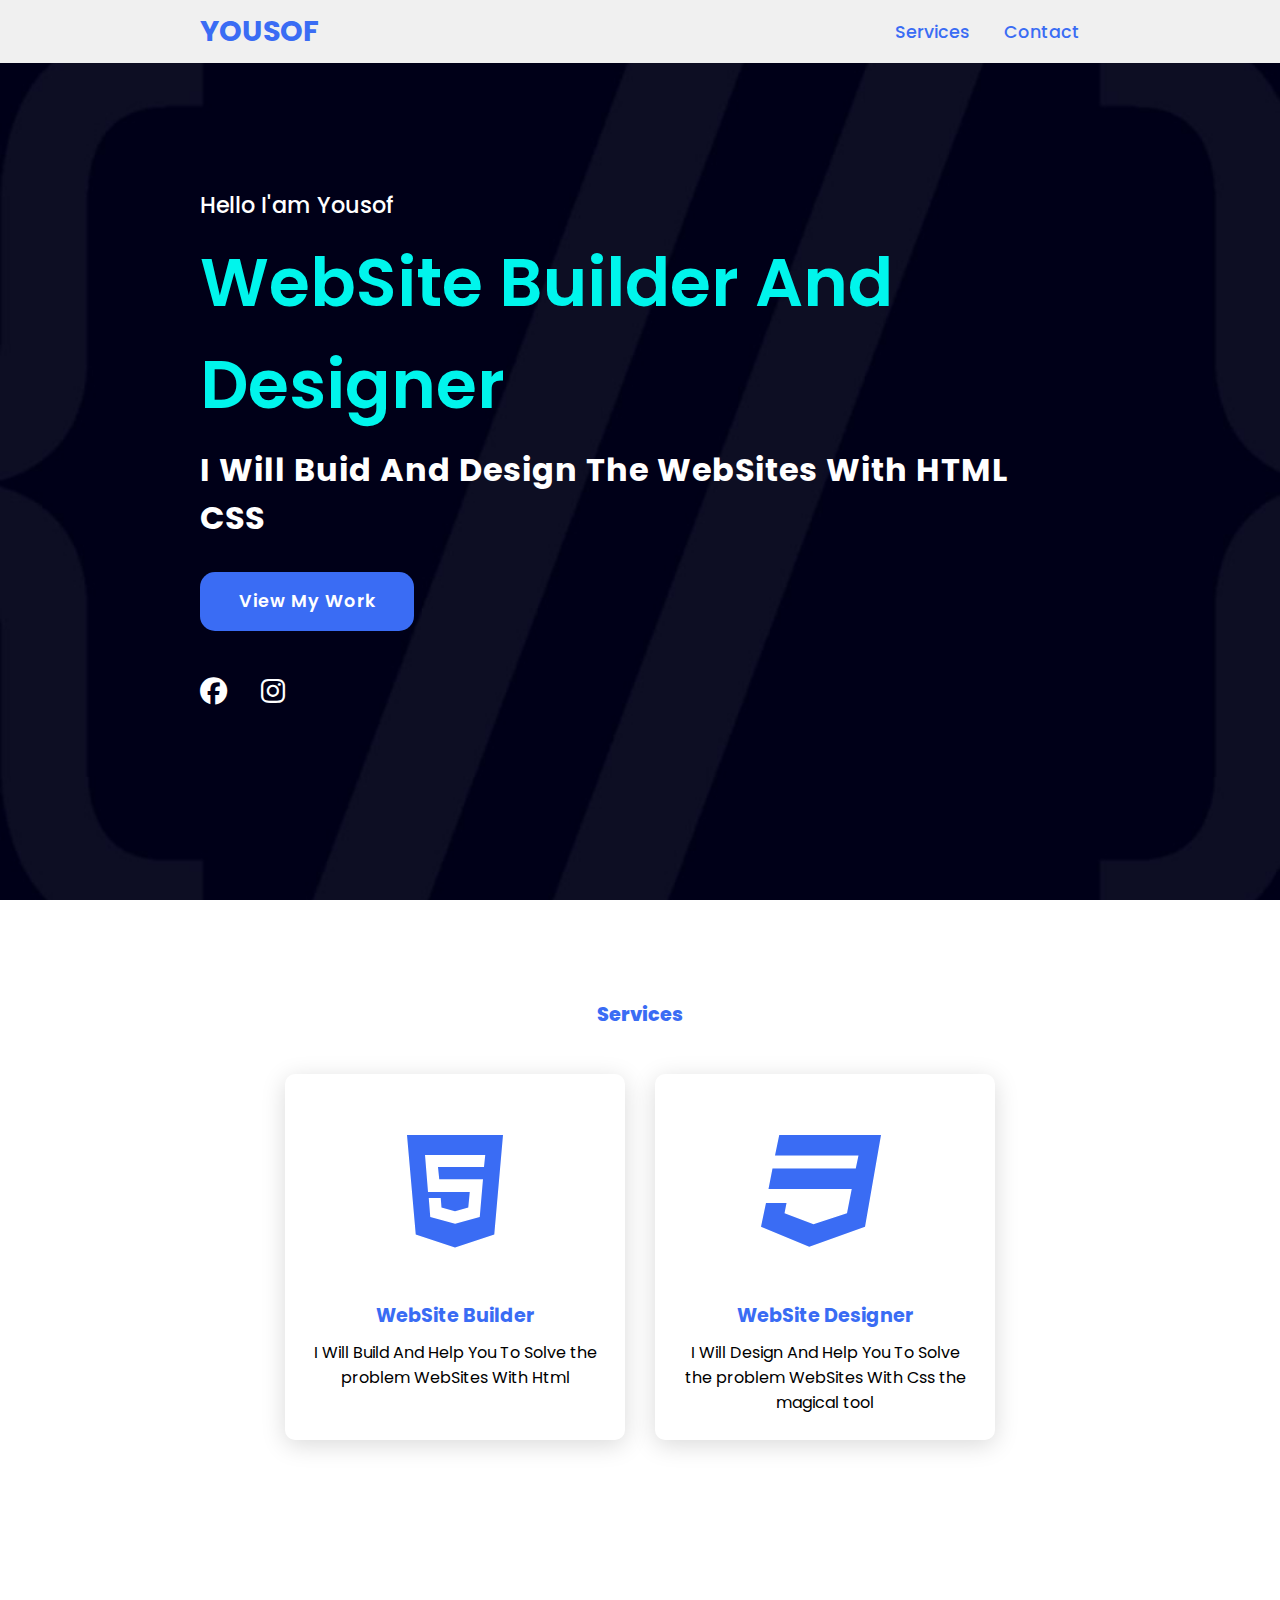
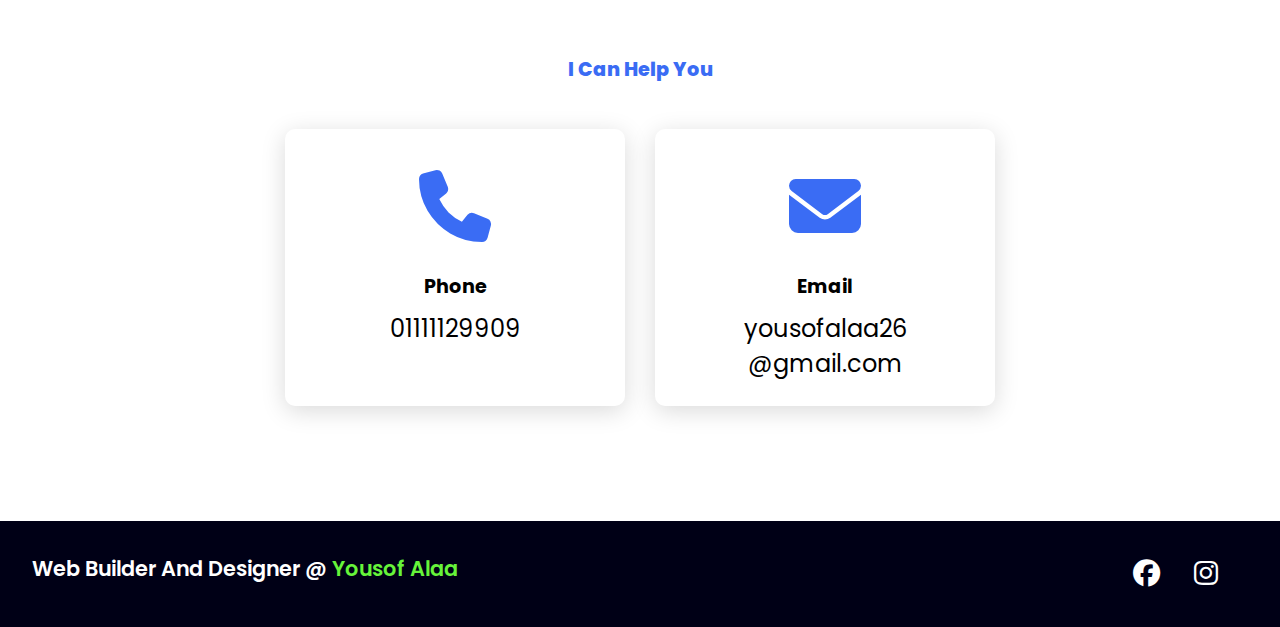
<file: Index.html>
<!DOCTYPE html>
<html lang="en">
    <head>
        <meta charset="UTF-8">
        <meta name="viewport" content="width=device-width, initial-scale=1.0">
        <link rel="stylesheet" href="https://cdnjs.cloudflare.com/ajax/libs/font-awesome/6.4.2/css/all.min.css">
        <link rel="stylesheet" href="Style.css">
        <link rel="icon" href="Images\Logo.jpg">
        <title>Yousof Alaa</title>
    </head>
    <body>

        <header>
            <a href="#" class="Logo">Yousof</a>
            <nav class="navigation">
                <a href="#services">Services</a>
                <a href="#contact">Contact</a>
            </nav>
        </header>


        <section class="main">
            <div>
                <h2>Hello I'am Yousof<br><span>WebSite Builder And Designer</span></h2>
                <h3>I Will Buid And Design The WebSites With HTML CSS</h3>
                <a href="#services" class="main-btn">View My Work</a>
                <div class="social-icons">
                    <a href="https://www.facebook.com/yousof.alaaeldin"><i class="fa-brands fa-facebook"></i></a>
                    <a href="https://www.instagram.com/website_builder8689/"><i class="fa-brands fa-instagram"></i></a>
                </div>
            </div>
        </section>

        <section class="cards" id="services">
            <h2 class="title">Services</h2>
            <div class="content">
                <div class="card">
                    <div class="icon">
                        <i class="fa-brands fa-html5"></i>
                    </div>
                    <div class="info">
                        <h3>WebSite Builder</h3>
                        <p>I Will Build And Help You To Solve the problem WebSites With Html</p>
                    </div>
                </div>
                <div class="card">
                    <div class="icon">
                        <i class="fa-brands fa-css3"></i>
                    </div>
                    <div class="info">
                        <h3>WebSite Designer</h3>
                        <p>I Will Design And Help You To Solve the problem WebSites With Css the magical tool</p>
                    </div>
                </div>
            </div>
        </section>

        <section class="cards contact" id="contact">
            <h2 class="title">I Can Help You</h2>
            <div class="content">
                <div class="card">
                    <div class="icon">
                        <i class="fa-solid fa-phone"></i>
                    </div>
                    <div class="info">
                        <h3>Phone</h3>
                        <p>01111129909</p>
                    </div>
                </div>
                <div class="card">
                    <div class="icon">
                        <i class="fa-solid fa-envelope"></i>
                    </div>
                    <div class="info">
                        <h3>Email</h3>
                        <p>yousofalaa26</p>
                        <p>@gmail.com</p>
                    </div>
                </div>
            </div>
        </section>

        <footer class="footer">
            <p class="footer-title">Web Builder And Designer @ <span>Yousof Alaa</span></p>
            <div class="social-icons">
                <a href="https://www.facebook.com/yousof.alaaeldin"><i class="fa-brands fa-facebook"></i></a>
                <a href="https://www.instagram.com/website_builder8689/"><i class="fa-brands fa-instagram"></i></a>
            </div>
        </footer>

    </body>
</html>
</file>
<file: Style.css>
@import url('https://fonts.googleapis.com/css2?family=Poppins:ital,wght@0,100;0,200;0,300;0,400;0,500;0,600;0,700;0,800;0,900;1,100;1,200;1,300;1,400;1,500;1,600;1,700;1,800;1,900&display=swap');

* {
    font-family: 'Poppins', sans-serif;
    margin: 0;
    padding: 0;
    box-sizing: border-box;
    scroll-behavior: smooth;
}

header {
    background-color: #f0f0f0;
    width: 100%;
    position: fixed;
    z-index: 999;
    display: flex;
    justify-content: space-between;
    align-items: center;
    padding: 10px 200px;
}

.Logo {
    text-decoration: none;
    color: #3a6cf4;
    text-transform: uppercase;
    font-weight: 700;
    font-size: 1.8em;
}

.navigation a {
    color: #3a6cf4;
    text-decoration: none;
    font-size: 1.1em;
    font-weight: 500;
    padding-left: 30px;
}

.navigation a:hover {
    color: green;
}

section {
    padding: 100px 200px;
}

.main {
    width: 100%;
    min-height: 100vh;
    display: flex;
    align-items: center;
    background: url(Images/Background2.jpeg) no-repeat;
    background-size: cover;
    background-position: center;
    background-attachment: fixed;
}

.main h2 {
    color: #fff;
    font-size: 1.4em;
    font-weight: 500;
}

.main h2 span {
    color: #00f5ec;
    display: inline-block;
    margin-top: 10px;
    font-size: 3em;
    font-weight: 600;
}

.main h3 {
    color: #fff;
    font-size: 2em;
    font-weight: 700;
    letter-spacing: 1px;
    margin-top: 10px;
    margin-bottom: 30px;
}

.main-btn {
    color: #fff;
    background-color: #3a6cf4;
    text-decoration: none;
    font-size: 1.1em;
    font-weight: 600;
    display: inline-block;
    padding: 0.9375em 2.1875em;
    letter-spacing: 1px;
    border-radius: 15px;
    margin-bottom: 40px;
    transition: 0.7s ease;
}

.main-btn:hover {
    background-color: #0a49f6;
    transform: scale(1.1);
    
}

.social-icons a {
    color: #fff;
    font-size: 1.7em;
    padding-right: 30px;
}

.title {
    display: flex;
    justify-content: center;
    color: #3a6cf4;
    font-size: 1.2em;
    font-weight: 800;
    margin-bottom: 30px;
}

.content {
    display: flex;
    justify-content: center;
    flex-direction: row;
    flex-wrap: wrap;
}

.card {
    background-color: #fff;
    width: 21.25em;
    box-shadow: 0 5px 25px rgba(1 1 1 / 15%);
    border-radius: 10px;
    padding: 25px;
    margin: 15px;
    transition: 0.7s ease;
}

.card:hover {
    transform: scale(1.1);
}

.icon {
    color: #3a6cf4;
    font-size: 8em;
    text-align: center;
}

.info {
    text-align: center;
}

.info h3 {
    color: #3a6cf4;
    font-size: 1.2em;
    font-weight: 700;
    margin: 10px;
}

.contact .icon{
    font-size: 4.5em;
}

.contact .info h3 {
    color: #000;
}

.contact .info p {
    font-size: 1.5em;
}

.footer {
    background-color: #000016;
    color: #fff;
    padding: 2em;
    display: flex;
    justify-content: space-between;
}

.footer-title {
    font-size: 1.3em;
    font-weight: 600;
}

.footer-title span {
    color: #66f43a;
}

@media (max-width: 1023px) {
    header {
        padding: 12 20px;
    }

    .navigation a {
        padding-left: 10px;
    }

    .title {
        font-size: 1.8em;
    }

    section {
        padding: 80px 20px;
    }

    .main-content h2 {
        font-size: 1em;
    }

    .main-content h3 {
        font-size: 1.6em;
    }

    .content {
        flex-direction: column;
        align-items: center;
    }
}

@media (max-width:641px) {
    body {
        font-size: 12px;
    }

    .main-content h2 {
        font-size: 1.4em;
    }

    .main-content h3 {
        font-size: 1.4em;
    }
}

@media (max-width:300px) {
    body {
        font-size: 10px;
    }
}
</file>
